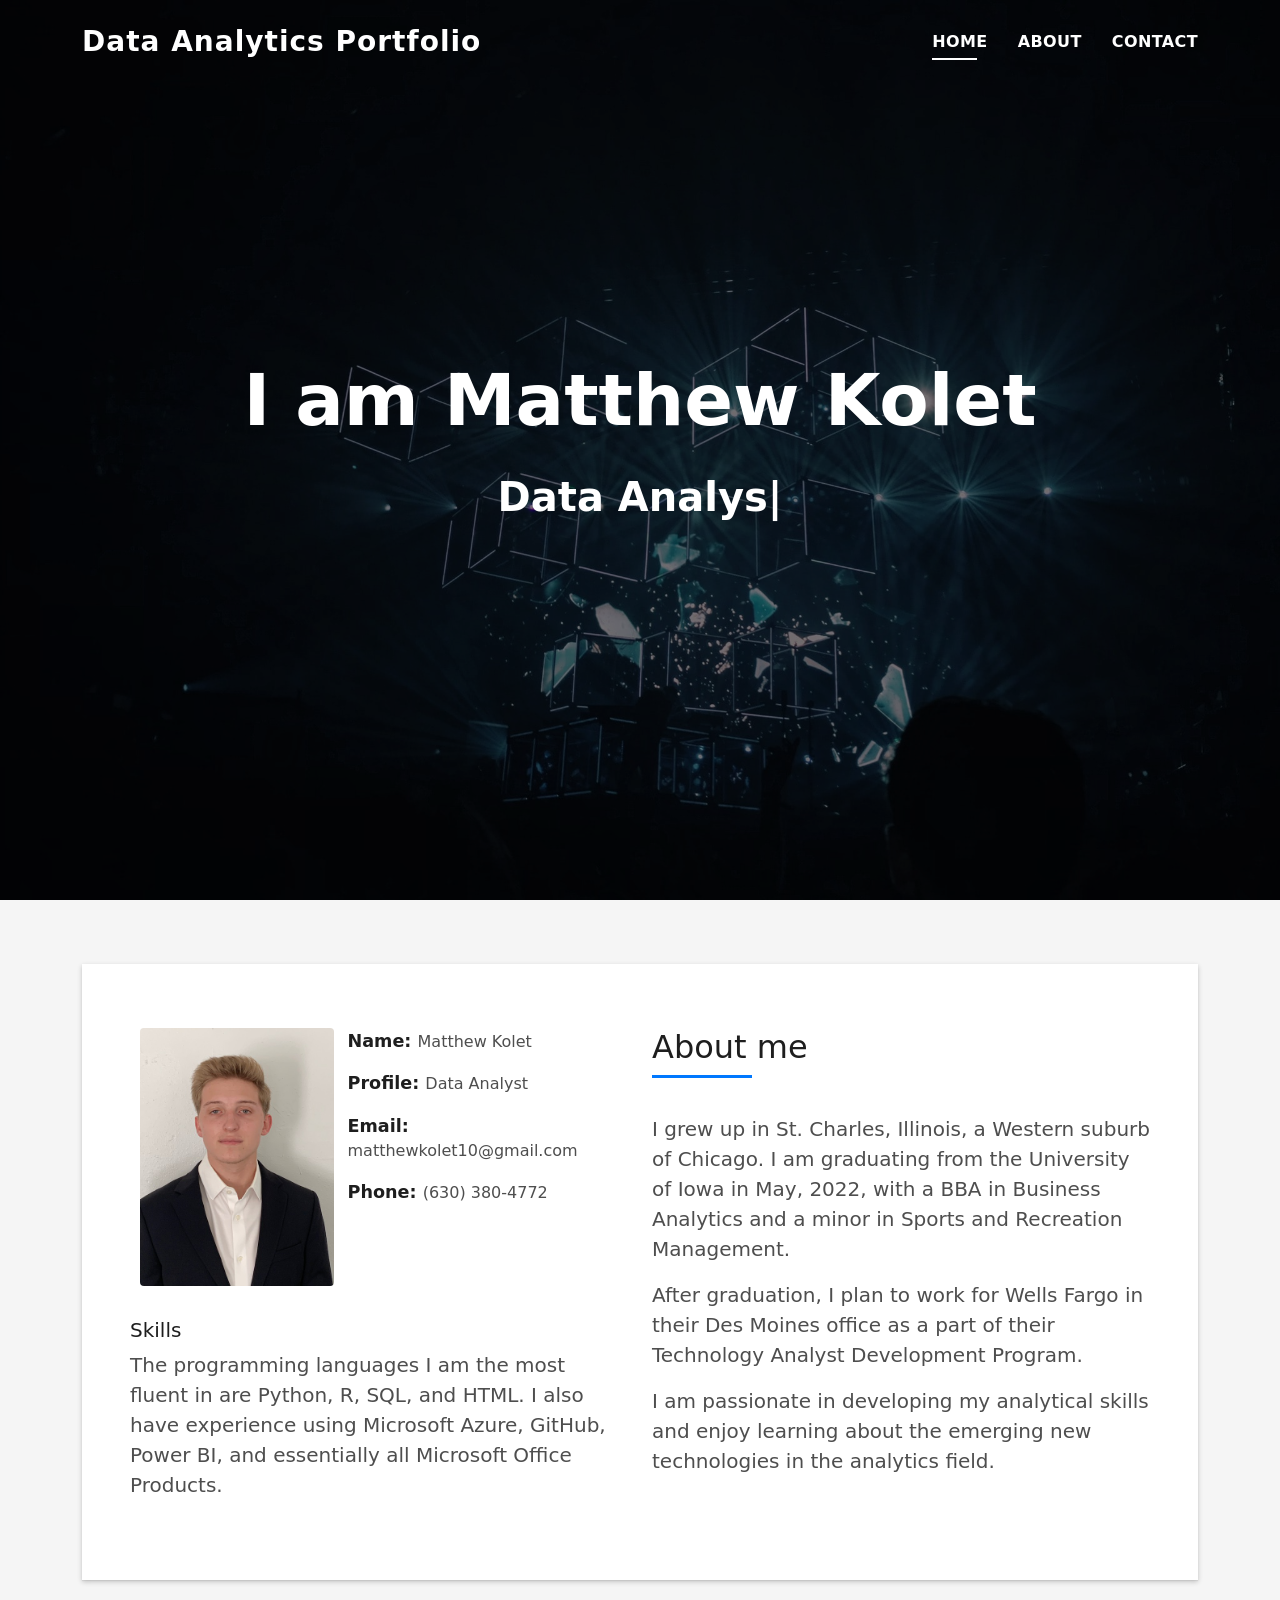
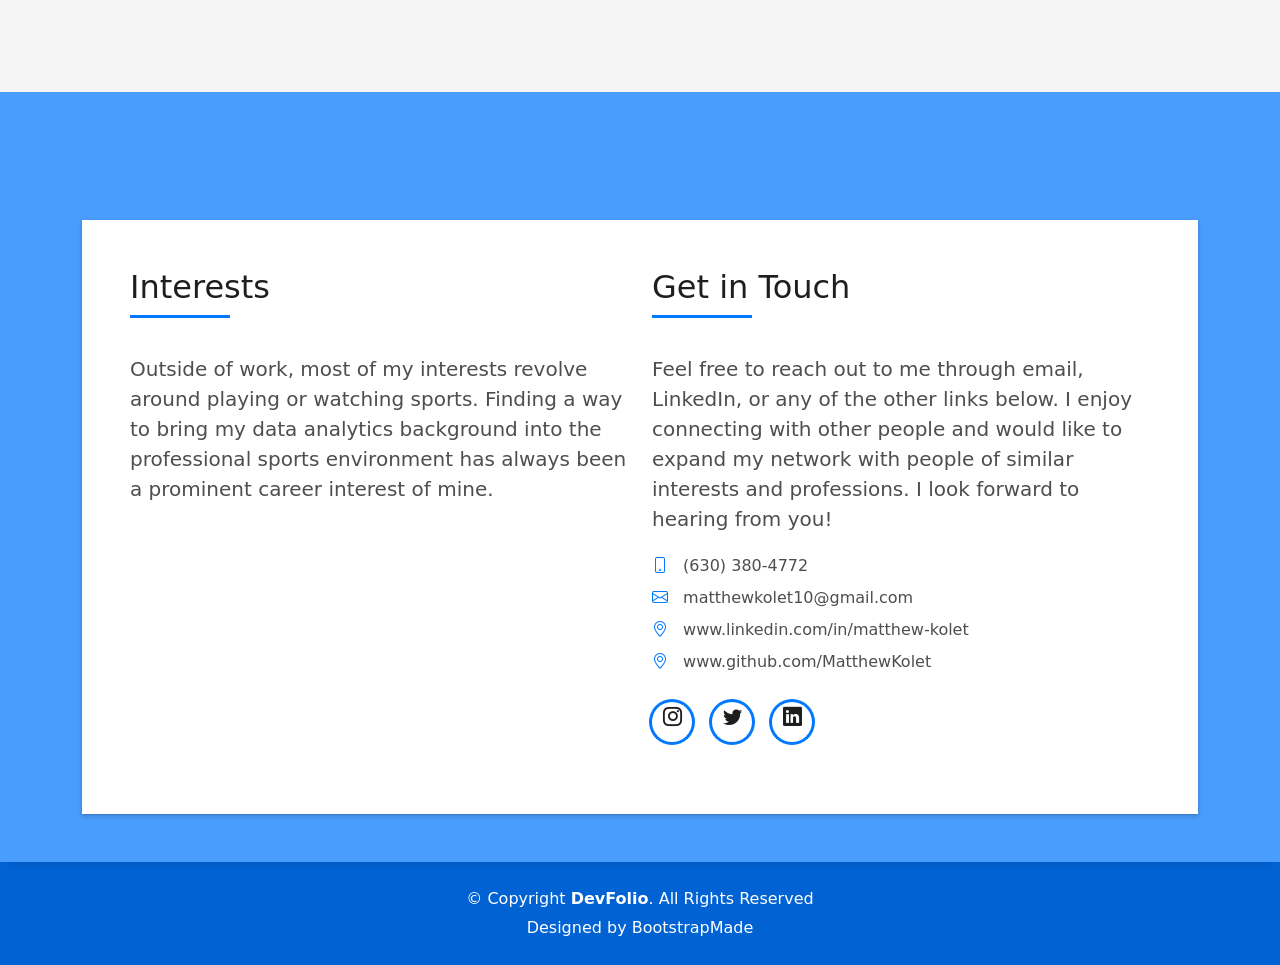
<file: index.html>
<!DOCTYPE html>
<html lang="en">

<head>
  <meta charset="utf-8">
  <meta content="width=device-width, initial-scale=1.0" name="viewport">

  <title>Matthew Kolet&#39;s Portfolio</title>
  <meta content="" name="description">
  <meta content="" name="keywords">

  <!-- Favicons -->
  <link href="assets/img/favicon.ico" rel="icon">
  <link href="assets/img/apple-touch-icon.png" rel="apple-touch-icon">

  <!-- Vendor CSS Files -->
  <link href="assets/vendor/bootstrap/css/bootstrap.min.css" rel="stylesheet">
  <link href="assets/vendor/bootstrap-icons/bootstrap-icons.css" rel="stylesheet">
  <link href="assets/vendor/glightbox/css/glightbox.min.css" rel="stylesheet">
  <link href="assets/vendor/swiper/swiper-bundle.min.css" rel="stylesheet">

  <!-- Template Main CSS File -->
  <link href="assets/css/style.css" rel="stylesheet">

  <!-- =======================================================
  * Template Name: DevFolio - v4.7.1
  * Template URL: https://bootstrapmade.com/devfolio-bootstrap-portfolio-html-template/
  * Author: BootstrapMade.com
  * License: https://bootstrapmade.com/license/
  ======================================================== -->
</head>

<body>

  <!-- ======= Header ======= -->
  <header id="header" class="fixed-top">
    <div class="container d-flex align-items-center justify-content-between">

      <h1 class="logo"><a href="index.html">Data Analytics Portfolio</a></h1>
      <!-- Uncomment below if you prefer to use an image logo -->
      <!-- <a href="index.html" class="logo"><img src="assets/img/logo.png" alt="" class="img-fluid"></a>-->

      <nav id="navbar" class="navbar">
        <ul>
          <li><a class="nav-link scrollto active" href="#hero">Home</a></li>
          <li><a class="nav-link scrollto" href="#about">About</a></li>
          <li><a class="nav-link scrollto" href="#contact">Contact</a></li>
        </ul>
        <i class="bi bi-list mobile-nav-toggle"></i>
      </nav><!-- .navbar -->

    </div>
  </header><!-- End Header -->

  <!-- ======= Hero Section ======= -->
  <div id="hero" class="hero route bg-image" style="background-image: url(assets/img/pic.jpg)">
    <div class="overlay-itro"></div>
    <div class="hero-content display-table">
      <div class="table-cell">
        <div class="container">
          <!--<p class="display-6 color-d">Hello, world!</p>-->
          <h1 class="hero-title mb-4">I am Matthew Kolet</h1>
          <p class="hero-subtitle"><span class="typed" data-typed-items="Data Analyst"></span></p>
          <!-- <p class="pt-3"><a class="btn btn-primary btn js-scroll px-4" href="#about" role="button">Learn More</a></p> -->
        </div>
      </div>
    </div>
  </div><!-- End Hero Section -->

  <main id="main">

    <!-- ======= About Section ======= -->
    <section id="about" class="about-mf sect-pt4 route">
      <div class="container">
        <div class="row">
          <div class="col-sm-12">
            <div class="box-shadow-full">
              <div class="row">
                <div class="col-md-6">
                  <div class="row">
                    <div class="col-sm-6 col-md-5">
                      <div class="about-img">
                        <img src="assets/img/linkedin.jpg" class="img-fluid rounded b-shadow-a" alt="">
                      </div>
                    </div>
                    <div class="col-sm-6 col-md-7">
                      <div class="about-info">
                        <p><span class="title-s">Name: </span> <span>Matthew Kolet</span></p>
                        <p><span class="title-s">Profile: </span> <span>Data Analyst</span></p>
                        <p><span class="title-s">Email: </span> <span>matthewkolet10@gmail.com</span></p>
                        <p><span class="title-s">Phone: </span> <span>(630) 380-4772</span></p>
                      </div>
                    </div>
                  </div>
                  <div class="more-info">
                    <h5 class="skill-m">Skills</h5>
                    </div>
                    <p class="lead">
                      The programming languages I am the most fluent in are Python, R, SQL, and HTML. I also have
                      experience using Microsoft Azure, GitHub, Power BI, and essentially all Microsoft Office Products.
                    </p>
                </div>
                <div class="col-md-6">
                  <div class="about-me pt-4 pt-md-0">
                    <div class="title-box-2">
                      <h5 class="title-left">
                        About me
                      </h5>
                    </div>
                    <p class="lead">
                      I grew up in St. Charles, Illinois, a Western suburb of Chicago. I am graduating from 
                      the University of Iowa in May, 2022, with a BBA in Business Analytics and a minor
                      in Sports and Recreation Management. 
                    </p>
                    <p class="lead">
                      After graduation, I plan to work for Wells Fargo in their Des Moines office as a part 
                      of their Technology Analyst Development Program.
                    </p>
                    <p class="lead">
                      I am passionate in developing my analytical skills and enjoy learning about
                      the emerging new technologies in the analytics field.
                    </p>
                  </div>
                </div>
              </div>
            </div>
          </div>
        </div>
      </div>
    </section><!-- End About Section -->

    <!-- ======= Contact Section ======= -->
    <section id="contact" class="paralax-mf footer-paralax bg-image sect-mt4 route" style="background-image: url(assets/img/overlay-bg.jpg)">
      <div class="overlay-mf"></div>
      <div class="container">
        <div class="row">
          <div class="col-sm-12">
            <div class="contact-mf">
              <div id="contact" class="box-shadow-full">
                <div class="row">
                  <div class="col-md-6">
                    <div class="title-box-2">
                      <h5 class="title-left">
                        Interests
                      </h5>
                    </div>
                    <div class="more-info">
                      <p class="lead">
                        Outside of work, most of my interests revolve around playing or watching sports.
                        Finding a way to bring my data analytics background into the professional sports 
                        environment has always been a prominent career interest of mine.
                      </p>
                    </div>
                  </div>
                  <div class="col-md-6">
                    <div class="title-box-2 pt-4 pt-md-0">
                      <h5 class="title-left">
                        Get in Touch
                      </h5>
                    </div>
                    <div class="more-info">
                      <p class="lead">
                        Feel free to reach out to me through email, LinkedIn, or any of the other links below.
                        I enjoy connecting with other people and would like to expand my network with people
                        of similar interests and professions. I look forward to hearing from you!
                      </p>
                      <ul class="list-ico">
                        <li><span class="bi bi-phone"></span> (630) 380-4772</li>
                        <li><span class="bi bi-envelope"></span> matthewkolet10@gmail.com</li>
                        <li><span class="bi bi-geo-alt"></span> www.linkedin.com/in/matthew-kolet</li>
                        <li><span class="bi bi-geo-alt"></span> www.github.com/MatthewKolet</li>
                      </ul>
                    </div>
                    <div class="socials">
                      <ul>
                        <li><a href="https://www.instagram.com/matthewkolet/"><span class="ico-circle"><i class="bi bi-instagram"></i></span></a></li>
                        <li><a href="https://twitter.com/matthewkolet"><span class="ico-circle"><i class="bi bi-twitter"></i></span></a></li>
                        <li><a href="https://www.linkedin.com/in/matthew-kolet/"><span class="ico-circle"><i class="bi bi-linkedin"></i></span></a></li>
                      </ul>
                    </div>
                  </div>
                </div>
              </div>
            </div>
          </div>
        </div>
      </div>
    </section><!-- End Contact Section -->

  </main><!-- End #main -->

  <!-- ======= Footer ======= -->
  <footer>
    <div class="container">
      <div class="row">
        <div class="col-sm-12">
          <div class="copyright-box">
            <p class="copyright">&copy; Copyright <strong>DevFolio</strong>. All Rights Reserved</p>
            <div class="credits">
              <!--
              All the links in the footer should remain intact.
              You can delete the links only if you purchased the pro version.
              Licensing information: https://bootstrapmade.com/license/
              Purchase the pro version with working PHP/AJAX contact form: https://bootstrapmade.com/buy/?theme=DevFolio
            -->
              Designed by <a href="https://bootstrapmade.com/">BootstrapMade</a>
            </div>
          </div>
        </div>
      </div>
    </div>
  </footer><!-- End  Footer -->

  <div id="preloader"></div>
  <a href="#" class="back-to-top d-flex align-items-center justify-content-center"><i class="bi bi-arrow-up-short"></i></a>

  <!-- Vendor JS Files -->
  <script src="assets/vendor/purecounter/purecounter.js"></script>
  <script src="assets/vendor/bootstrap/js/bootstrap.bundle.min.js"></script>
  <script src="assets/vendor/glightbox/js/glightbox.min.js"></script>
  <script src="assets/vendor/swiper/swiper-bundle.min.js"></script>
  <script src="assets/vendor/typed.js/typed.min.js"></script>
  <script src="assets/vendor/php-email-form/validate.js"></script>

  <!-- Template Main JS File -->
  <script src="assets/js/main.js"></script>

  <!-- Global site tag (gtag.js) - Google Analytics -->
<script async src="https://www.googletagmanager.com/gtag/js?id=G-7ZYW1D8LLV"></script>
<script>
  window.dataLayer = window.dataLayer || [];
  function gtag(){dataLayer.push(arguments);}
  gtag('js', new Date());

  gtag('config', 'G-7ZYW1D8LLV');
</script>

</body>

</html>
</file>
<file: assets/css/style.css>
/**
* Template Name: DevFolio - v4.7.1
* Template URL: https://bootstrapmade.com/devfolio-bootstrap-portfolio-html-template/
* Author: BootstrapMade.com
* License: https://bootstrapmade.com/license/
*/

/*--------------------------------------------------------------
# General
--------------------------------------------------------------*/
body {
  background-color: #f5f5f5;
  color: #4e4e4e;
}

h1,
h2,
h3,
h4,
h5,
h6 {
  color: #1e1e1e;
}

a {
  color: #1e1e1e;
  text-decoration: none;
  transition: all 0.5s ease-in-out;
}
a:hover {
  color: #0078ff;
  text-decoration: none;
  transition: all 0.5s ease-in-out;
}

.p-r {
  position: relative;
}

.color-a {
  text-decoration: none;
  color: #0078ff;
}

.color-d {
  color: #f5f5f5;
}

.color-text-a {
  text-decoration: none;
  color: #4e4e4e;
}

.box-shadow, .card-blog, .work-box, .service-box, .paralax-mf {
  box-shadow: 0 13px 8px -10px rgba(0, 0, 0, 0.1);
}

.box-shadow-a, .button:hover {
  text-decoration: none;
  box-shadow: 0 0 0 4px #cde1f8;
}

.display-5 {
  font-size: 2.5rem;
  font-weight: 300;
  line-height: 1.1;
}

.display-6 {
  font-size: 2rem;
  font-weight: 300;
  line-height: 1.1;
}

.avatar {
  width: 32px;
  height: 32px;
  margin-right: 4px;
  overflow: hidden;
}

.bg-image {
  background-repeat: no-repeat;
  background-attachment: fixed;
  background-size: cover;
  background-position: center center;
}
@media (max-width: 1024px) {
  .bg-image {
    background-attachment: scroll;
  }
}

.overlay-mf {
  background-color: #0078ff;
}

.overlay-mf {
  position: absolute;
  top: 0;
  left: 0px;
  padding: 0;
  height: 100%;
  width: 100%;
  opacity: 0.7;
}

.paralax-mf {
  position: relative;
  padding: 8rem 0;
}

.display-table {
  width: 100%;
  height: 100%;
  display: table;
}

.table-cell {
  display: table-cell;
  vertical-align: middle;
}

/*--/ Sections /--*/
.sect-4 {
  padding: 4rem 0;
}

.sect-pt4 {
  padding-top: 4rem;
}

.sect-mt4 {
  margin-top: 4rem;
}

/*--/ Title s /--*/
.title-s {
  font-weight: 600;
  color: #1e1e1e;
  font-size: 1.1rem;
}

/*--/ Title A /--*/
.title-box {
  margin-bottom: 4rem;
}

.title-a {
  text-decoration: none;
  font-size: 3rem;
  font-weight: bold;
  text-transform: uppercase;
}

.subtitle-a {
  text-decoration: none;
  color: #4e4e4e;
}

.line-mf {
  width: 40px;
  height: 5px;
  background-color: #0078ff;
  margin: 0 auto;
}

/*--/ Title Left /--*/
.title-box-2 {
  margin-bottom: 3rem;
}

.title-left {
  font-size: 2rem;
  position: relative;
}
.title-left:before {
  content: "";
  position: absolute;
  height: 3px;
  background-color: #0078ff;
  width: 100px;
  bottom: -12px;
}

/*------/ Box /------*/
.box-pl2 {
  padding-left: 2rem;
}

.box-shadow-full {
  padding: 3rem 1.25rem;
  position: relative;
  background-color: #fff;
  margin-bottom: 3rem;
  z-index: 2;
  box-shadow: 0 1px 1px 0 rgba(0, 0, 0, 0.06), 0 2px 5px 0 rgba(0, 0, 0, 0.2);
}
@media (min-width: 768px) {
  .box-shadow-full {
    padding: 3rem;
  }
}

/*------/ Socials /------*/
.socials {
  padding: 1.5rem 0;
}
.socials ul li {
  display: inline-block;
}
.socials .ico-circle {
  height: 40px;
  width: 40px;
  font-size: 1.2rem;
  border-radius: 50%;
  line-height: 1.6;
  margin: 0 15px 0 0;
  box-shadow: 0 0 0 3px #0078ff;
  transition: all 500ms ease;
}
.socials .ico-circle:hover {
  background-color: #0078ff;
  color: #fff;
  box-shadow: 0 0 0 3px #cde1f8;
  transition: all 500ms ease;
}

/*------/ Ul resect /------*/
.ul-resect, .widget-tags ul, .widget-sidebar .list-sidebar, .box-comments .list-comments, .blog-wrapper .post-meta ul, .list-ico, .socials ul {
  list-style: none;
  padding-left: 0;
  margin-bottom: 0;
}

.list-ico {
  line-height: 2;
}
.list-ico span {
  color: #0078ff;
  margin-right: 10px;
}

/*------/ Ico Circle /------*/
.ico-circle {
  height: 100px;
  width: 100px;
  font-size: 2rem;
  border-radius: 50%;
  line-height: 1.55;
  margin: 0 auto;
  text-align: center;
  box-shadow: 0 0 0 10px #0078ff;
  display: block;
}

/*------/ Owl Carousel /------*/
.owl-theme .owl-dots {
  text-align: center;
  margin-top: 18px;
}
.owl-theme .owl-dots .owl-dot {
  display: inline-block;
}
.owl-theme .owl-dots .owl-dot span {
  width: 18px;
  height: 7px;
  margin: 5px 5px;
  background: #cde1f8;
  border: 0px solid #cde1f8;
  display: block;
  transition: all 0.6s ease-in-out;
  cursor: pointer;
}
.owl-theme .owl-dots .owl-dot:hover span {
  background-color: #cde1f8;
}
.owl-theme .owl-dots .owl-dot.active span {
  background-color: #1B1B1B;
  width: 25px;
}

/*--/ Scrolltop s /--*/
.scrolltop-mf {
  position: relative;
  display: none;
}
.scrolltop-mf span {
  z-index: 999;
  position: fixed;
  width: 42px;
  height: 42px;
  background-color: #0078ff;
  opacity: 0.7;
  font-size: 1.6rem;
  line-height: 1.5;
  text-align: center;
  color: #fff;
  top: auto;
  left: auto;
  right: 30px;
  bottom: 50px;
  cursor: pointer;
  border-radius: 50%;
}

/*--------------------------------------------------------------
# Back to top button
--------------------------------------------------------------*/
.back-to-top {
  position: fixed;
  visibility: hidden;
  opacity: 0;
  right: 15px;
  bottom: 15px;
  z-index: 996;
  background: #0078ff;
  width: 40px;
  height: 40px;
  border-radius: 50px;
  transition: all 0.4s;
}
.back-to-top i {
  font-size: 28px;
  color: #fff;
  line-height: 0;
}
.back-to-top:hover {
  background: #298eff;
  color: #fff;
}
.back-to-top.active {
  visibility: visible;
  opacity: 1;
}

/*------/ Prelaoder /------*/
#preloader {
  position: fixed;
  top: 0;
  left: 0;
  right: 0;
  bottom: 0;
  z-index: 9999;
  overflow: hidden;
  background: #fff;
}

#preloader:before {
  content: "";
  position: fixed;
  top: calc(50% - 30px);
  left: calc(50% - 30px);
  border: 6px solid #f2f2f2;
  border-top: 6px solid #0078ff;
  border-radius: 50%;
  width: 60px;
  height: 60px;
  -webkit-animation: animate-preloader 1s linear infinite;
  animation: animate-preloader 1s linear infinite;
}

@-webkit-keyframes animate-preloader {
  0% {
    transform: rotate(0deg);
  }
  100% {
    transform: rotate(360deg);
  }
}

@keyframes animate-preloader {
  0% {
    transform: rotate(0deg);
  }
  100% {
    transform: rotate(360deg);
  }
}
/*------/ Button /------*/
.button {
  display: inline-block;
  padding: 0.3rem 0.6rem;
  text-align: center;
  vertical-align: middle;
  -webkit-user-select: none;
  -moz-user-select: none;
  user-select: none;
  font-size: 1rem;
  border-radius: 0.3rem;
  border: 1px solid transparent;
  transition: all 500ms ease;
  cursor: pointer;
}
.button:focus {
  outline: 0;
}
.button:hover {
  background-color: #0062d3;
  color: #fff;
  transition: all 500ms ease;
}

.button-a {
  text-decoration: none;
  background-color: #0078ff;
  color: #fff;
  border-color: #cde1f8;
}

.button-big {
  padding: 0.9rem 2.3rem;
  font-size: 1.2rem;
}

.button-rouded {
  border-radius: 5rem;
}

.btn-lg {
  padding: 0.5rem 1rem;
  font-size: 1.25rem;
  line-height: 1.5;
  border-radius: 0.3rem;
}

/*--------------------------------------------------------------
# Header
--------------------------------------------------------------*/
#header {
  transition: all 0.5s;
  z-index: 997;
  padding: 20px 0;
}
#header .logo {
  font-size: 28px;
  margin: 0;
  padding: 0;
  font-weight: 600;
  letter-spacing: 1px;
}
#header .logo a {
  color: #fff;
}
#header .logo img {
  max-height: 40px;
}
#header.header-scrolled {
  background: rgba(0, 0, 0, 0.9);
  padding: 12px 0;
}

/*--------------------------------------------------------------
# Navigation Menu
--------------------------------------------------------------*/
/**
* Desktop Navigation 
*/
.navbar {
  padding: 0;
}
.navbar ul {
  margin: 0;
  padding: 0;
  display: flex;
  list-style: none;
  align-items: center;
}
.navbar li {
  position: relative;
}
.navbar > ul > li {
  white-space: nowrap;
  padding: 10px 0 10px 30px;
}
.navbar a, .navbar a:focus {
  display: flex;
  align-items: center;
  justify-content: space-between;
  color: #fff;
  font-size: 16px;
  font-weight: 600;
  padding: 0;
  white-space: nowrap;
  transition: 0.3s;
  letter-spacing: 0.4px;
  position: relative;
  text-transform: uppercase;
}
.navbar a i, .navbar a:focus i {
  font-size: 12px;
  line-height: 0;
  margin-left: 5px;
}
.navbar > ul > li > a:before {
  content: "";
  position: absolute;
  width: 100%;
  height: 2px;
  bottom: -6px;
  left: 0;
  width: 0;
  background-color: #fff;
  visibility: hidden;
  transition: all 0.3s ease-in-out 0s;
}
.navbar a:hover:before, .navbar li:hover > a:before, .navbar .active:before {
  visibility: visible;
  width: 80%;
}
.navbar a:hover, .navbar .active, .navbar .active:focus, .navbar li:hover > a {
  color: #fff;
}
.navbar .dropdown ul {
  display: block;
  position: absolute;
  left: 30px;
  top: calc(100% + 30px);
  margin: 0;
  padding: 10px 0;
  z-index: 99;
  opacity: 0;
  visibility: hidden;
  background: #fff;
  box-shadow: 0px 0px 30px rgba(127, 137, 161, 0.25);
  transition: 0.3s;
}
.navbar .dropdown ul li {
  min-width: 200px;
}
.navbar .dropdown ul a {
  padding: 10px 20px;
  font-size: 14px;
  text-transform: none;
  color: #4e4e4e;
}
.navbar .dropdown ul a i {
  font-size: 12px;
}
.navbar .dropdown ul a:hover, .navbar .dropdown ul .active:hover, .navbar .dropdown ul li:hover > a {
  color: #0078ff;
}
.navbar .dropdown:hover > ul {
  opacity: 1;
  top: 100%;
  visibility: visible;
}
.navbar .dropdown .dropdown ul {
  top: 0;
  left: calc(100% - 30px);
  visibility: hidden;
}
.navbar .dropdown .dropdown:hover > ul {
  opacity: 1;
  top: 0;
  left: 100%;
  visibility: visible;
}
@media (max-width: 1366px) {
  .navbar .dropdown .dropdown ul {
    left: -90%;
  }
  .navbar .dropdown .dropdown:hover > ul {
    left: -100%;
  }
}

/**
* Mobile Navigation 
*/
.mobile-nav-toggle {
  color: #fff;
  font-size: 28px;
  cursor: pointer;
  display: none;
  line-height: 0;
  transition: 0.5s;
}

@media (max-width: 991px) {
  .mobile-nav-toggle {
    display: block;
  }

  .navbar ul {
    display: none;
  }
}
.navbar-mobile {
  position: fixed;
  overflow: hidden;
  top: 0;
  right: 0;
  left: 0;
  bottom: 0;
  background: rgba(78, 78, 78, 0.9);
  transition: 0.3s;
  z-index: 999;
}
.navbar-mobile .mobile-nav-toggle {
  position: absolute;
  top: 15px;
  right: 15px;
}
.navbar-mobile ul {
  display: block;
  position: absolute;
  top: 55px;
  right: 15px;
  bottom: 15px;
  left: 15px;
  padding: 10px 0;
  background-color: #fff;
  overflow-y: auto;
  transition: 0.3s;
}
.navbar-mobile > ul > li {
  padding: 0;
}
.navbar-mobile a:hover:before, .navbar-mobile li:hover > a:before, .navbar-mobile .active:before {
  visibility: hidden;
}
.navbar-mobile a, .navbar-mobile a:focus {
  padding: 10px 20px;
  font-size: 15px;
  color: #4e4e4e;
}
.navbar-mobile a:hover, .navbar-mobile .active, .navbar-mobile li:hover > a {
  color: #0078ff;
}
.navbar-mobile .getstarted, .navbar-mobile .getstarted:focus {
  margin: 15px;
}
.navbar-mobile .dropdown ul {
  position: static;
  display: none;
  margin: 10px 20px;
  padding: 10px 0;
  z-index: 99;
  opacity: 1;
  visibility: visible;
  background: #fff;
  box-shadow: 0px 0px 30px rgba(127, 137, 161, 0.25);
}
.navbar-mobile .dropdown ul li {
  min-width: 200px;
}
.navbar-mobile .dropdown ul a {
  padding: 10px 20px;
}
.navbar-mobile .dropdown ul a i {
  font-size: 12px;
}
.navbar-mobile .dropdown ul a:hover, .navbar-mobile .dropdown ul .active:hover, .navbar-mobile .dropdown ul li:hover > a {
  color: #0078ff;
}
.navbar-mobile .dropdown > .dropdown-active {
  display: block;
}

/*--------------------------------------------------------------
# Hero Section
--------------------------------------------------------------*/
.hero {
  height: 100vh;
  position: relative;
  color: #fff;
}
.hero .hero-content {
  text-align: center;
  position: absolute;
}
.hero .overlay-itro {
  background-color: rgba(0, 0, 0, 0.6);
  position: absolute;
  top: 0;
  left: 0px;
  padding: 0;
  height: 100%;
  width: 100%;
  opacity: 0.9;
}
.hero .hero-title {
  color: #fff;
  font-weight: 600;
  font-size: 3rem;
}
@media (min-width: 768px) {
  .hero .hero-title {
    font-size: 4.5rem;
  }
}
.hero .hero-subtitle {
  font-size: 1.5rem;
  font-weight: 600;
}
@media (min-width: 768px) {
  .hero .hero-subtitle {
    font-size: 2.5rem;
  }
}
.hero .text-slider-items {
  display: none;
}

.hero-single {
  height: 350px;
}
.hero-single .hero-content {
  margin-top: 30px;
}
.hero-single .hero-title {
  text-transform: uppercase;
  font-size: 3rem;
}
@media (min-width: 768px) {
  .hero-single .hero-title {
    font-size: 3.5rem;
  }
}
.hero-single .breadcrumb {
  background-color: transparent;
  color: #0078ff;
}
.hero-single .breadcrumb .breadcrumb-item:before {
  color: #cde1f8;
}
.hero-single .breadcrumb .breadcrumb-item.active {
  color: #cde1f8;
}
.hero-single .breadcrumb a {
  color: #fff;
}

/*--------------------------------------------------------------
# About
--------------------------------------------------------------*/
.about-mf .box-shadow-full {
  padding-top: 4rem;
  padding-bottom: 4rem;
}
.about-mf .about-img {
  margin-bottom: 2rem;
}
.about-mf .about-img img {
  margin-left: 10px;
}
@media (min-width: 767px) {
  .about-mf .box-pl2 {
    margin-top: 3rem;
    padding-left: 0rem;
  }
}

.skill-mf span {
  color: #4e4e4e;
}
.skill-mf .progress {
  background-color: #cde1f8;
  margin: 0.5rem 0 1.2rem 0;
  border-radius: 0;
  height: 0.7rem;
}
.skill-mf .progress .progress-bar {
  height: 0.7rem;
  background-color: #0078ff;
}

/*--------------------------------------------------------------
# Services
--------------------------------------------------------------*/
.service-box {
  background-color: #fff;
  padding: 2.5rem 1.3rem;
  border-radius: 1rem;
  margin-bottom: 3rem;
  text-align: center;
}
.service-box:hover .ico-circle {
  transition: all 500ms ease;
  color: #fff;
  background-color: #0078ff;
  box-shadow: 0 0 0 10px #cde1f8;
}
.service-box .service-ico {
  margin-bottom: 1rem;
  color: #1e1e1e;
}
.service-box .ico-circle {
  transition: all 500ms ease;
  display: inline-flex;
  align-items: center;
  justify-content: center;
}
.service-box .ico-circle i {
  line-height: 0;
  font-size: 40px;
}
.service-box .s-title {
  font-size: 1.4rem;
  text-transform: uppercase;
  text-align: center;
  padding: 0.4rem 0;
}
.service-box .s-description {
  color: #4e4e4e;
}

/*--------------------------------------------------------------
# Counter
--------------------------------------------------------------*/
.counter-box {
  color: #fff;
  text-align: center;
}
@media (min-width: 577px) {
  .counter-box {
    margin-bottom: 1.8rem;
  }
}

.counter-ico {
  margin-bottom: 1rem;
}
.counter-ico .ico-circle {
  height: 60px;
  width: 60px;
  line-height: 1.5;
  box-shadow: 0 0 0 10px #cde1f8;
}

.counter-num .counter {
  font-size: 2rem;
  margin-bottom: 0;
}

/*--------------------------------------------------------------
# Portfolio
--------------------------------------------------------------*/
.work-box {
  margin-bottom: 3rem;
  -webkit-backface-visibility: hidden;
  backface-visibility: hidden;
  background-color: #fff;
}
.work-box:hover img {
  transform: scale(1.3);
}

.work-img {
  display: block;
  overflow: hidden;
}
.work-img img {
  transition: all 1s;
}

.work-content {
  padding: 2rem 3% 1rem 4%;
}
.work-content .w-more {
  color: #4e4e4e;
  font-size: 0.8rem;
}
.work-content .w-more .w-ctegory {
  color: #0078ff;
}
.work-content .w-like {
  font-size: 2.5rem;
  color: #0078ff;
  float: right;
}
.work-content .w-like a {
  color: #0078ff;
}
.work-content .w-like .num-like {
  font-size: 0.7rem;
}

.w-title {
  font-size: 1.2rem;
}

/*--------------------------------------------------------------
# Portfolio Details
--------------------------------------------------------------*/
.portfolio-details {
  padding-top: 40px;
}
.portfolio-details .portfolio-details-slider img {
  width: 100%;
}
.portfolio-details .portfolio-details-slider .swiper-pagination {
  margin-top: 20px;
  position: relative;
}
.portfolio-details .portfolio-details-slider .swiper-pagination .swiper-pagination-bullet {
  width: 12px;
  height: 12px;
  background-color: #fff;
  opacity: 1;
  border: 1px solid #0078ff;
}
.portfolio-details .portfolio-details-slider .swiper-pagination .swiper-pagination-bullet-active {
  background-color: #0078ff;
}
.portfolio-details .portfolio-info {
  padding: 30px;
  box-shadow: 0px 0 30px rgba(78, 78, 78, 0.08);
}
.portfolio-details .portfolio-info h3 {
  font-size: 22px;
  font-weight: 700;
  margin-bottom: 20px;
  padding-bottom: 20px;
  border-bottom: 1px solid #eee;
}
.portfolio-details .portfolio-info ul {
  list-style: none;
  padding: 0;
  font-size: 15px;
}
.portfolio-details .portfolio-info ul li + li {
  margin-top: 10px;
}
.portfolio-details .portfolio-description {
  padding-top: 30px;
}
.portfolio-details .portfolio-description h2 {
  font-size: 26px;
  font-weight: 700;
  margin-bottom: 20px;
}
.portfolio-details .portfolio-description p {
  padding: 0;
}

/*--------------------------------------------------------------
# Testimonials
--------------------------------------------------------------*/
.testimonial-box {
  color: #fff;
  text-align: center;
}
.testimonial-box .author-test {
  margin-top: 1rem;
}
.testimonial-box .author-test img {
  margin: 0 auto;
}
.testimonial-box .author {
  color: #fff;
  text-transform: uppercase;
  font-weight: 600;
  margin: 1rem 0;
  display: block;
  font-size: 1.4rem;
}
.testimonial-box .comit {
  font-size: 2rem;
  color: #0078ff;
  background-color: #fff;
  width: 52px;
  height: 52px;
  display: block;
  margin: 0 auto;
  border-radius: 50%;
  line-height: 1.6;
}
@media (min-width: 768px) {
  .testimonial-box .description {
    padding: 0 5rem;
  }
}
@media (min-width: 992px) {
  .testimonial-box .description {
    padding: 0 8rem;
  }
}
@media (min-width: 1200px) {
  .testimonial-box .description {
    padding: 0 13rem;
  }
}

.swiper-pagination {
  margin-top: 20px;
  position: relative;
}
.swiper-pagination .swiper-pagination-bullet {
  width: 12px;
  height: 12px;
  background-color: rgba(255, 255, 255, 0.4);
  opacity: 1;
}
.swiper-pagination .swiper-pagination-bullet-active {
  background-color: #fff;
}

/*--------------------------------------------------------------
# Contact
--------------------------------------------------------------*/
.footer-paralax {
  padding: 4rem 0 0 0;
}

.contact-mf {
  margin-top: 4rem;
}
@media (min-width: 767px) {
  .contact-mf .box-pl2 {
    margin-top: 3rem;
    padding-left: 0rem;
  }
}

.php-email-form .error-message {
  display: none;
  color: #fff;
  background: #ed3c0d;
  text-align: center;
  padding: 15px;
  font-weight: 600;
}
.php-email-form .sent-message {
  display: none;
  color: #fff;
  background: #18d26e;
  text-align: center;
  padding: 15px;
  font-weight: 600;
}
.php-email-form .loading {
  display: none;
  background: #fff;
  text-align: center;
  padding: 15px;
}
.php-email-form .loading:before {
  content: "";
  display: inline-block;
  border-radius: 50%;
  width: 24px;
  height: 24px;
  margin: 0 10px -6px 0;
  border: 3px solid #18d26e;
  border-top-color: #eee;
  -webkit-animation: animate-loading 1s linear infinite;
  animation: animate-loading 1s linear infinite;
}
.php-email-form input, .php-email-form textarea {
  border-radius: 0;
  box-shadow: none;
  font-size: 14px;
}
.php-email-form input:focus, .php-email-form textarea:focus {
  border-color: #0078ff;
}
.php-email-form input {
  padding: 10px 15px;
}
.php-email-form textarea {
  padding: 12px 15px;
  margin-bottom: 0;
}
.php-email-form button[type=submit] {
  background: #0078ff;
  border: 0;
  padding: 10px 24px;
  color: #fff;
  transition: 0.4s;
}
.php-email-form button[type=submit]:hover {
  background: #3393ff;
}

@-webkit-keyframes animate-loading {
  0% {
    transform: rotate(0deg);
  }
  100% {
    transform: rotate(360deg);
  }
}

@keyframes animate-loading {
  0% {
    transform: rotate(0deg);
  }
  100% {
    transform: rotate(360deg);
  }
}
/*--------------------------------------------------------------
# Blog
--------------------------------------------------------------*/
@media (min-width: 767px) {
  .card-blog {
    margin-bottom: 3rem;
  }
}
.card-blog .card-body {
  position: relative;
}
.card-blog .card-category-box {
  position: absolute;
  text-align: center;
  top: -16px;
  left: 15px;
  right: 15px;
  line-height: 25px;
  overflow: hidden;
}
.card-blog .card-category {
  display: inline-block;
  color: #fff;
  padding: 0 15px 5px;
  overflow: hidden;
  background-color: #0078ff;
  border-radius: 4px;
}
.card-blog .card-category .category {
  color: #fff;
  display: inline-block;
  text-transform: uppercase;
  font-size: 0.7rem;
  letter-spacing: 0.1px;
  margin-bottom: 0;
}
.card-blog .card-title {
  font-size: 1.3rem;
  margin-top: 0.6rem;
}
.card-blog .card-description {
  color: #4e4e4e;
}
.card-blog .post-author {
  display: inline-block;
}
.card-blog .post-date {
  color: #4e4e4e;
  display: inline-block;
  float: right;
}

/*--------------------------------------------------------------
# Blog Single
--------------------------------------------------------------*/
.post-box,
.form-comments,
.box-comments,
.widget-sidebar {
  padding: 2rem;
  background-color: #fff;
  margin-bottom: 3rem;
}
@media (min-width: 768px) {
  .post-box,
.form-comments,
.box-comments,
.widget-sidebar {
    padding: 3rem;
  }
}

.blog-wrapper .article-title {
  font-size: 1.5rem;
}
@media (min-width: 768px) {
  .blog-wrapper .article-title {
    font-size: 1.9rem;
  }
}
.blog-wrapper .post-meta {
  margin: 1rem 0;
}
.blog-wrapper .post-meta ul {
  border-left: 4px solid #0078ff;
  margin-top: 1rem;
}
.blog-wrapper .post-meta ul li {
  display: inline-block;
  margin-left: 15px;
}
.blog-wrapper .post-meta ul a {
  color: #0078ff;
}
.blog-wrapper .post-meta ul span {
  color: #1e1e1e;
}
.blog-wrapper .blockquote {
  border-left: 4px solid #0078ff;
  padding: 18px;
  font-style: italic;
}

/*------/ Comments /------*/
.box-comments .list-comments li {
  padding-bottom: 40px;
}
.box-comments .list-comments .comment-avatar {
  display: table-cell;
  vertical-align: top;
}
.box-comments .list-comments .comment-avatar img {
  width: 80px;
  height: 80px;
}
.box-comments .list-comments .comment-author {
  font-size: 1.3rem;
}
@media (min-width: 768px) {
  .box-comments .list-comments .comment-author {
    font-size: 1.5rem;
  }
}
.box-comments .list-comments .comment-details {
  display: table-cell;
  vertical-align: top;
  padding-left: 25px;
}
.box-comments .list-comments a {
  color: #0078ff;
}
.box-comments .list-comments span {
  color: #1e1e1e;
  font-style: italic;
}
.box-comments .comment-children {
  margin-left: 40px;
}

/*------/ Sidebar /------*/
.widget-sidebar .sidebar-title {
  font-size: 1.6rem;
  font-weight: 600;
  border-left: 5px solid #0078ff;
  padding-left: 15px;
  text-transform: uppercase;
  margin-bottom: 1.5rem;
}
.widget-sidebar .list-sidebar li {
  position: relative;
  padding: 6px 0 6px 24px;
}
.widget-sidebar .list-sidebar li:before {
  position: absolute;
  content: "";
  width: 10px;
  height: 1px;
  left: 0;
  background-color: #0078ff;
  top: 20px;
}

.sidebar-search input {
  background-color: #fff;
  border-radius: 0;
  transition: all 0.5s ease-in-out;
}
.sidebar-search .btn-search {
  background-color: #0078ff;
  border-color: #0078ff;
  border-radius: 0;
  padding-left: 20px;
  padding-right: 20px;
}

.widget-tags ul li {
  display: inline-block;
  background-color: #0078ff;
  padding: 0.2rem 0.6rem;
  margin-bottom: 0.5rem;
  border-radius: 15px;
}
.widget-tags ul li a {
  color: #fff;
}

/*--------------------------------------------------------------
# Footer
--------------------------------------------------------------*/
footer {
  text-align: center;
  color: #fff;
  padding: 25px 0;
  background: #0062d3;
}
footer .copyright {
  margin-bottom: 0.3rem;
}
footer .credits {
  margin-bottom: 0;
}
footer .credits a {
  color: #fff;
}
</file>
